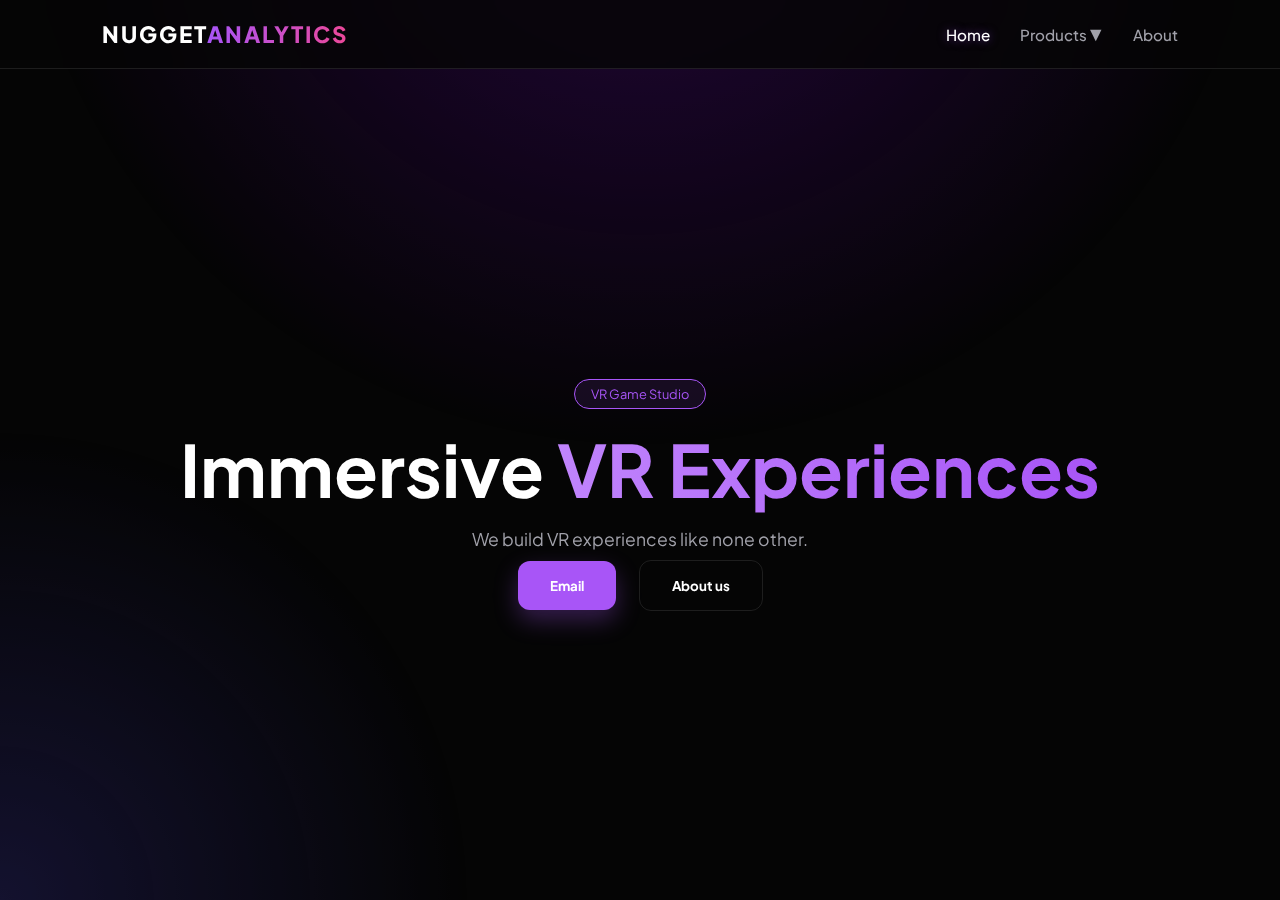
<file: index.html>
<!DOCTYPE html>
<html lang="en">
<head>
    <meta charset="UTF-8">
    <meta name="viewport" content="width=device-width, initial-scale=1.0">
    <title>NuggetAnalytics | VR Game Studio</title>
    <link rel="icon" type="image/x-icon" href="https://encrypted-tbn0.gstatic.com/images?q=tbn:ANd9GcRlD_WCp3yIYaGSq1_G0gKkZn5Gg-d5_TEPGw&s">
    <link rel="stylesheet" href="style.css">
    <link href="https://fonts.googleapis.com/css2?family=Plus+Jakarta+Sans:wght@300;400;700&display=swap" rel="stylesheet">
</head>
<body>

    <div class="bg-glow"></div>

    <nav class="navbar">
        <div class="logo">Nugget<span>Analytics</span></div>
        <ul class="nav-links">
            <li><a href="#" data-section="home" class="nav-item active">Home</a></li>
            <li class="dropdown">
                <a href="javascript:void(0)" class="dropbtn">Products ▼</a>
                <div class="dropdown-content">
                    <a href="#" data-section="privacy">Nugget Taggers (Privacy)</a>
                </div>
            </li>
            <li><a href="#" data-section="about" class="nav-item">About</a></li>
        </ul>
    </nav>

    <div id="content-wrapper">
        <section id="home" class="page-section active">
            <header class="hero">
                <div class="hero-content">
                    <div class="badge">VR Game Studio</div>
                    <h1>Immersive <span class="purple-gradient-text">VR Experiences</span></h1>
                    <p>We build VR experiences like none other.</p>
                    <div class="hero-btns">
                        <button class="cta-btn primary" id="discordBtn">Email</button>
                        <button class="cta-btn secondary" data-section="about">About us</button>
                    </div>
                </div>
            </header>
        </section>

        <section id="privacy" class="page-section">
            <div class="content-container">
                <h2 class="section-title">Nugget Projects <span class="purple-gradient-text">Privacy Policy</span></h2>
                <div class="glass-card">
                    <p>Effective Date: January 2026</p>
                    <hr class="divider">
                    <p>This is our Privacy Policy for Nugget Projects

Information We Collect:
Playfab Data: When utilizing our application, we gather specific data through Playfab, a third-party service. This includes your country of residence and in-game username.

Use of Collected Information:
The Playfab data is utilized to personalize your gaming experience and ensure the smooth operation of our application. This involves tailoring gameplay based on your location and using your in-game username for identification within the app.

Sharing of Collected Information:
We do not share the Playfab data with third parties. It is exclusively used for the purposes stated above and is not disclosed to external entities.

Data Retention:
We retain Playfab data for as long as necessary to fulfill the outlined purposes in this Privacy Policy unless a longer retention period is legally required or permitted.

Security:
We implement reasonable measures to protect Playfab data from unauthorized access, disclosure, alteration, or destruction. This includes industry-standard security measures and regular system monitoring.

User Rights:
As a user, you have rights regarding your personal information, including access and data deletion. To exercise these rights, contact us using the information provided at the end of this Privacy Policy.

Children's Privacy:
Nugget Projects is not intended for use by children under 13, and we do not knowingly collect personal information from this age group. If you believe we have collected information from a child under 13, please contact us for prompt deletion.

Updates to this Privacy Policy:
We may update this Privacy Policy to reflect changes in data practices or applicable laws. Please review it periodically for updates. The "Last updated" date indicates the latest revision.

Contact Us:
For questions, concerns, or requests related to this Privacy Policy or our data practices, reach out to us at:
asteroidbusiness1@gmail.com

©2026 NuggetAnalytics.</p>
                    </div>
            </div>
        </section>

        <section id="about" class="page-section">
            <div class="content-container">
                <h2 class="section-title">About <span class="purple-gradient-text">Us</span></h2>
                <div class="glass-card">
                    <p>We at NuggetAnalytics focus on making immersive VR experiences for all to play on the Meta, Steam and Pico platforms.

                        We allow remote development.
                        For inquiries, email us at asteroidbusiness1@gmail.com</p>
                </div>
            </div>
        </section>
    </div>

    <script src="script.js"></script>
</body>
</html>
</file>
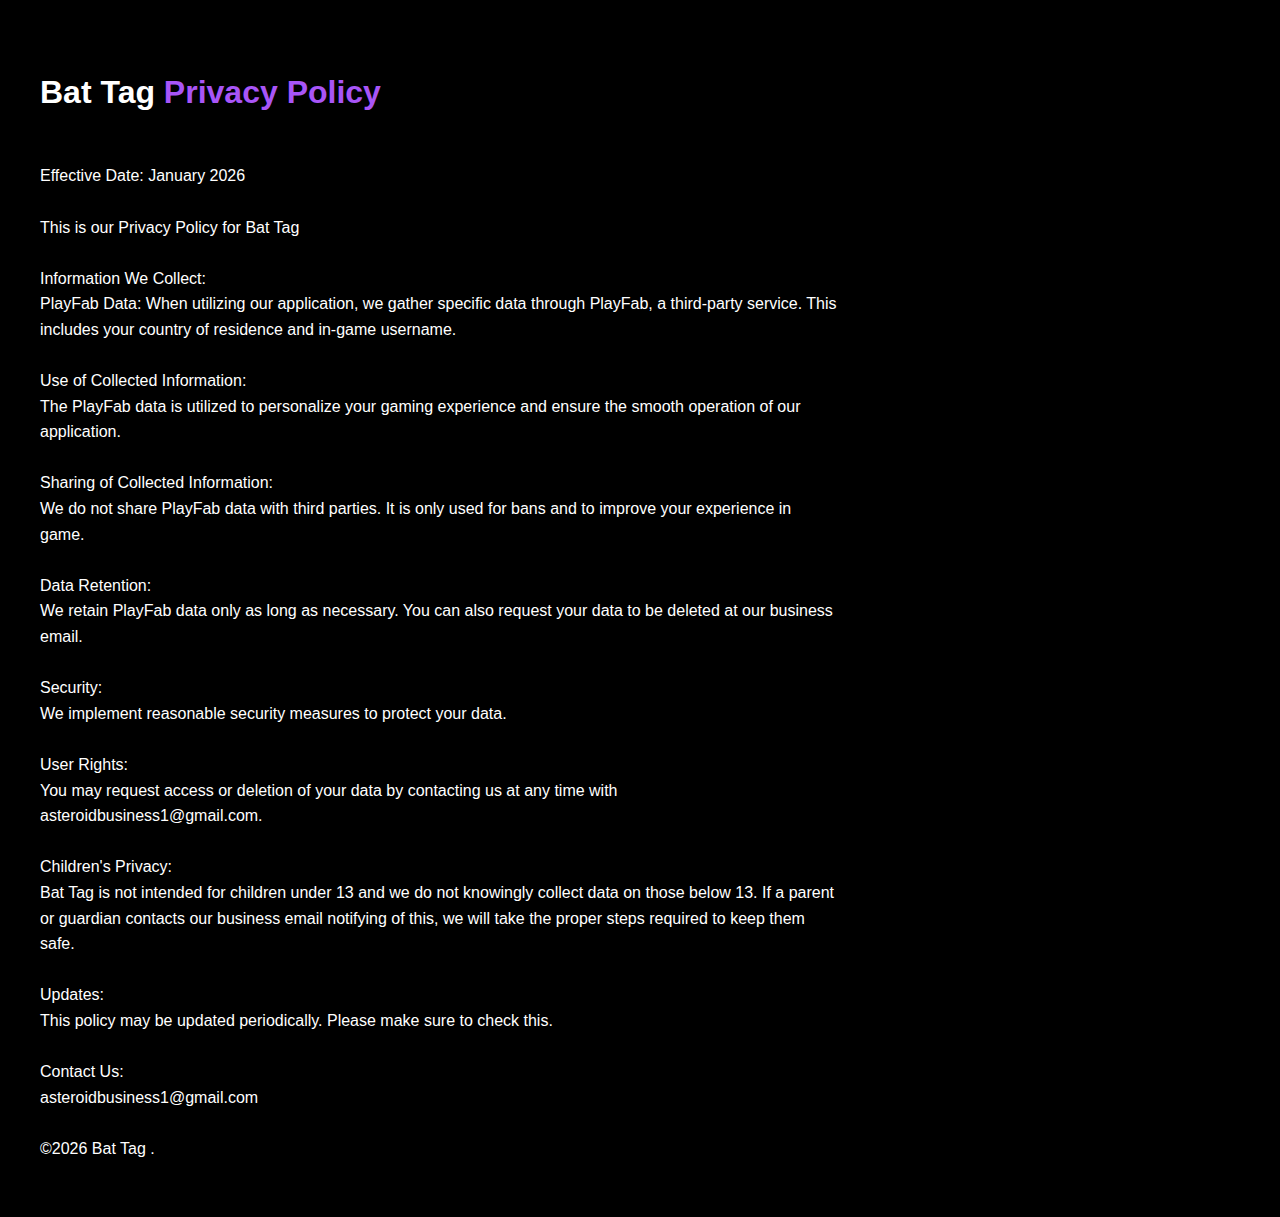
<file: batprivacy.html>
<!DOCTYPE html>
<html lang="en">
<head>
    <meta charset="UTF-8">
    <title>Privacy Policy</title>
    <meta name="viewport" content="width=device-width, initial-scale=1.0">

    <script>
        // === EASY-TO-CHANGE STRINGS ===
        const PROJECT_NAME = "Bat Tag ";
        const businessEmail = "asteroidbusiness1@gmail.com";
    </script>

    <style>
        body {
            margin: 0;
            padding: 40px;
            background: #000;
            color: #fff;
            font-family: Arial, Helvetica, sans-serif;
            line-height: 1.6;
        }

        h2 {
            font-size: 2rem;
            margin-bottom: 20px;
        }

        .purple-gradient-text {
            color: #a855f7;
        }

        .glass-card {
            max-width: 800px;
        }

        hr {
            border: none;
            border-top: 1px solid #444;
            margin: 20px 0;
        }

        p {
            white-space: pre-line;
        }
    </style>
</head>
<body>

    <h2 class="section-title">
        <span id="projectNameTitle"></span>
        <span class="purple-gradient-text"> Privacy Policy</span>
    </h2>

    <div class="glass-card">
        <p id="policyText"></p>
    </div>

    <script>
        document.getElementById("projectNameTitle").textContent = PROJECT_NAME;

        document.getElementById("policyText").textContent = `
Effective Date: January 2026

This is our Privacy Policy for ${PROJECT_NAME}

Information We Collect:
PlayFab Data: When utilizing our application, we gather specific data through PlayFab, a third-party service. This includes your country of residence and in-game username.

Use of Collected Information:
The PlayFab data is utilized to personalize your gaming experience and ensure the smooth operation of our application.

Sharing of Collected Information:
We do not share PlayFab data with third parties. It is only used for bans and to improve your experience in game.

Data Retention:
We retain PlayFab data only as long as necessary. You can also request your data to be deleted at our business email.

Security:
We implement reasonable security measures to protect your data.

User Rights:
You may request access or deletion of your data by contacting us at any time with ${businessEmail}.

Children's Privacy:
${PROJECT_NAME} is not intended for children under 13 and we do not knowingly collect data on those below 13. If a parent or guardian contacts our business email notifying of this, we will take the proper steps required to keep them safe.

Updates:
This policy may be updated periodically. Please make sure to check this.

Contact Us:
${businessEmail}

©2026 ${PROJECT_NAME}.
        `;
    </script>

</body>
</html>
</file>
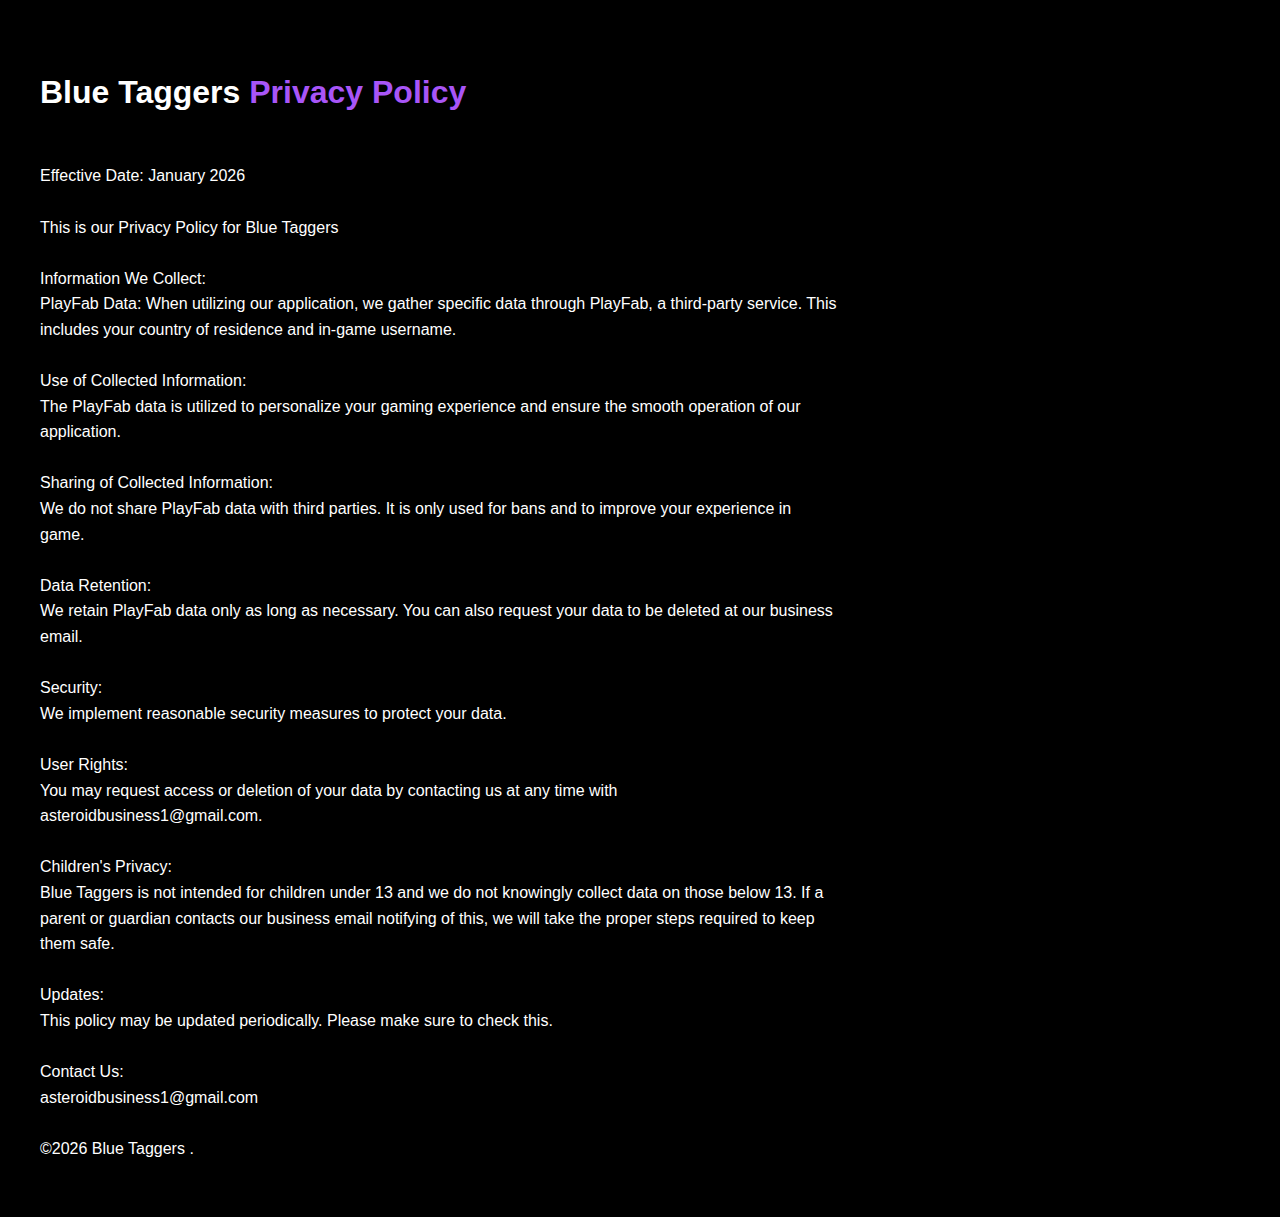
<file: blueprivacy.html>
<!DOCTYPE html>
<html lang="en">
<head>
    <meta charset="UTF-8">
    <title>Privacy Policy</title>
    <meta name="viewport" content="width=device-width, initial-scale=1.0">

    <script>
        // === EASY-TO-CHANGE STRINGS ===
        const PROJECT_NAME = "Blue Taggers ";
        const businessEmail = "asteroidbusiness1@gmail.com";
    </script>

    <style>
        body {
            margin: 0;
            padding: 40px;
            background: #000;
            color: #fff;
            font-family: Arial, Helvetica, sans-serif;
            line-height: 1.6;
        }

        h2 {
            font-size: 2rem;
            margin-bottom: 20px;
        }

        .purple-gradient-text {
            color: #a855f7;
        }

        .glass-card {
            max-width: 800px;
        }

        hr {
            border: none;
            border-top: 1px solid #444;
            margin: 20px 0;
        }

        p {
            white-space: pre-line;
        }
    </style>
</head>
<body>

    <h2 class="section-title">
        <span id="projectNameTitle"></span>
        <span class="purple-gradient-text"> Privacy Policy</span>
    </h2>

    <div class="glass-card">
        <p id="policyText"></p>
    </div>

    <script>
        document.getElementById("projectNameTitle").textContent = PROJECT_NAME;

        document.getElementById("policyText").textContent = `
Effective Date: January 2026

This is our Privacy Policy for ${PROJECT_NAME}

Information We Collect:
PlayFab Data: When utilizing our application, we gather specific data through PlayFab, a third-party service. This includes your country of residence and in-game username.

Use of Collected Information:
The PlayFab data is utilized to personalize your gaming experience and ensure the smooth operation of our application.

Sharing of Collected Information:
We do not share PlayFab data with third parties. It is only used for bans and to improve your experience in game.

Data Retention:
We retain PlayFab data only as long as necessary. You can also request your data to be deleted at our business email.

Security:
We implement reasonable security measures to protect your data.

User Rights:
You may request access or deletion of your data by contacting us at any time with ${businessEmail}.

Children's Privacy:
${PROJECT_NAME} is not intended for children under 13 and we do not knowingly collect data on those below 13. If a parent or guardian contacts our business email notifying of this, we will take the proper steps required to keep them safe.

Updates:
This policy may be updated periodically. Please make sure to check this.

Contact Us:
${businessEmail}

©2026 ${PROJECT_NAME}.
        `;
    </script>

</body>
</html>
</file>
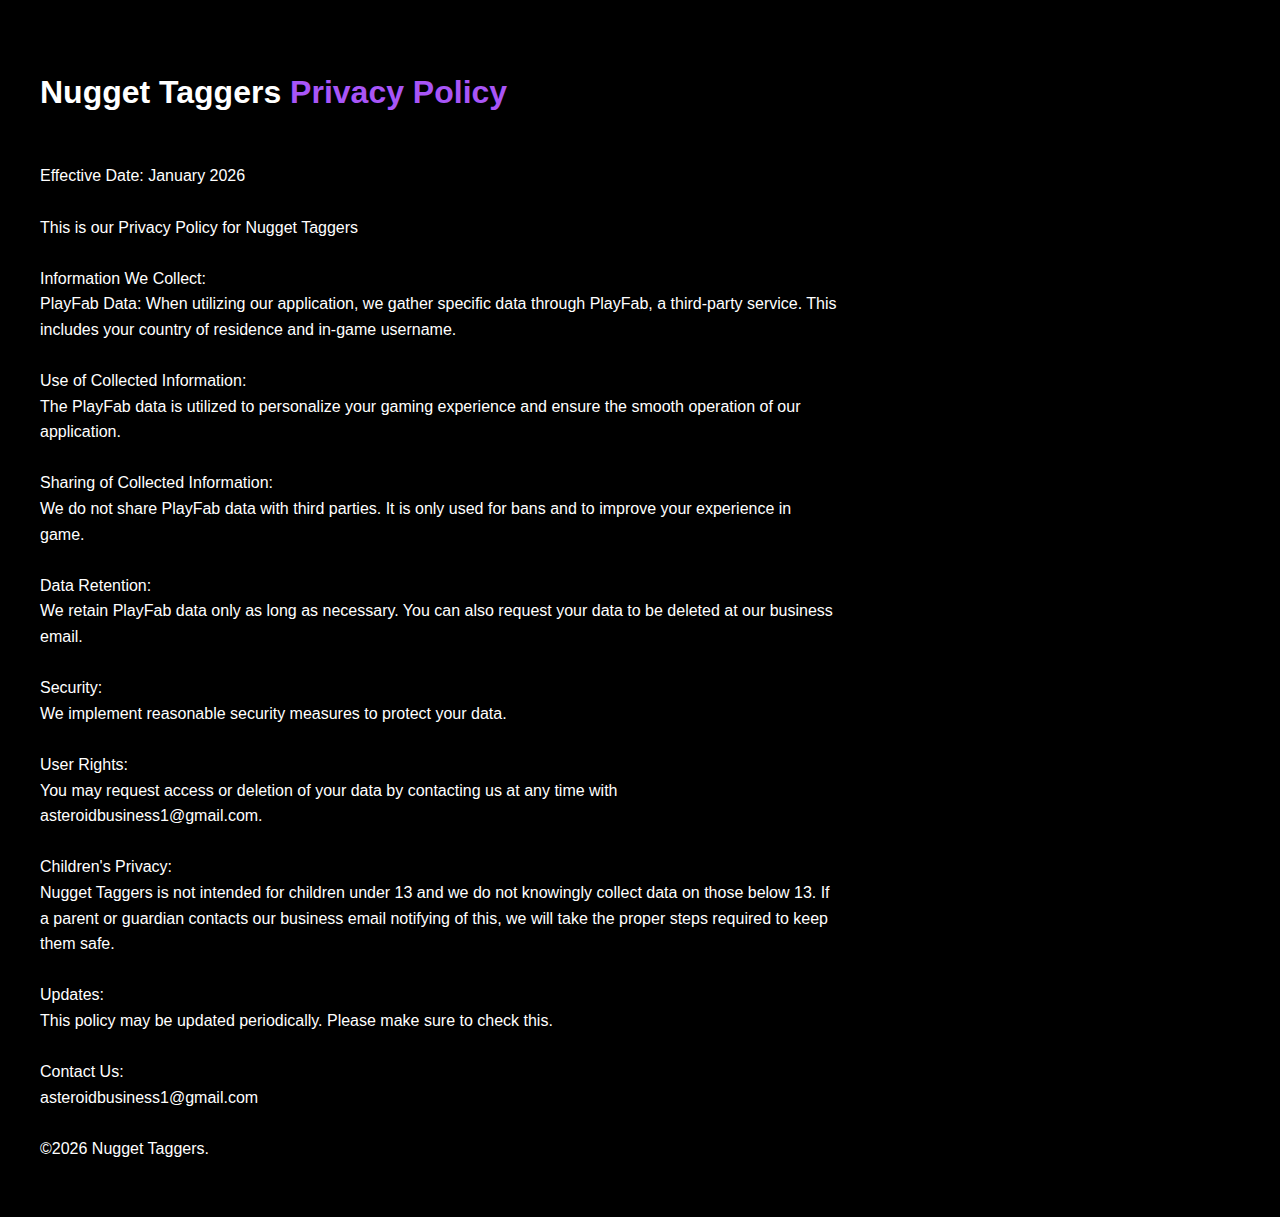
<file: privacy.html>
<!DOCTYPE html>
<html lang="en">
<head>
    <meta charset="UTF-8">
    <title>Privacy Policy</title>
    <meta name="viewport" content="width=device-width, initial-scale=1.0">

    <script>
        // === EASY-TO-CHANGE STRINGS ===
        const PROJECT_NAME = "Nugget Taggers";
        const businessEmail = "asteroidbusiness1@gmail.com";
    </script>

    <style>
        body {
            margin: 0;
            padding: 40px;
            background: #000;
            color: #fff;
            font-family: Arial, Helvetica, sans-serif;
            line-height: 1.6;
        }

        h2 {
            font-size: 2rem;
            margin-bottom: 20px;
        }

        .purple-gradient-text {
            color: #a855f7;
        }

        .glass-card {
            max-width: 800px;
        }

        hr {
            border: none;
            border-top: 1px solid #444;
            margin: 20px 0;
        }

        p {
            white-space: pre-line;
        }
    </style>
</head>
<body>

    <h2 class="section-title">
        <span id="projectNameTitle"></span>
        <span class="purple-gradient-text"> Privacy Policy</span>
    </h2>

    <div class="glass-card">
        <p id="policyText"></p>
    </div>

    <script>
        document.getElementById("projectNameTitle").textContent = PROJECT_NAME;

        document.getElementById("policyText").textContent = `
Effective Date: January 2026

This is our Privacy Policy for ${PROJECT_NAME}

Information We Collect:
PlayFab Data: When utilizing our application, we gather specific data through PlayFab, a third-party service. This includes your country of residence and in-game username.

Use of Collected Information:
The PlayFab data is utilized to personalize your gaming experience and ensure the smooth operation of our application.

Sharing of Collected Information:
We do not share PlayFab data with third parties. It is only used for bans and to improve your experience in game.

Data Retention:
We retain PlayFab data only as long as necessary. You can also request your data to be deleted at our business email.

Security:
We implement reasonable security measures to protect your data.

User Rights:
You may request access or deletion of your data by contacting us at any time with ${businessEmail}.

Children's Privacy:
${PROJECT_NAME} is not intended for children under 13 and we do not knowingly collect data on those below 13. If a parent or guardian contacts our business email notifying of this, we will take the proper steps required to keep them safe.

Updates:
This policy may be updated periodically. Please make sure to check this.

Contact Us:
${businessEmail}

©2026 ${PROJECT_NAME}.
        `;
    </script>

</body>
</html>
</file>
<file: style.css>
:root {
    --bg-black: #050505;
    --accent-purple: #a855f7;
    --deep-purple: #6b21a8;
    --glass: rgba(255, 255, 255, 0.03);
    --glass-border: rgba(255, 255, 255, 0.1);
    --text-gray: #a1a1aa;
}

* {
    margin: 0;
    padding: 0;
    box-sizing: border-box;
    font-family: 'Plus Jakarta Sans', sans-serif;
}

body {
    background-color: var(--bg-black);
    color: white;
    overflow-x: hidden;
}

.glass-card p {
    white-space: pre-line;
}

/* Dynamic Background Glow */
.bg-glow {
    position: fixed;
    top: 0;
    left: 0;
    width: 100%;
    height: 100%;
    background: radial-gradient(circle at 50% -20%, #3b0764 0%, transparent 50%),
                radial-gradient(circle at 0% 100%, #1e1b4b 0%, transparent 30%);
    z-index: -1;
    opacity: 0.6;
}

/* Glass Navbar */
.navbar {
    display: flex;
    justify-content: space-between;
    align-items: center;
    padding: 20px 8%;
    position: fixed;
    width: 100%;
    top: 0;
    z-index: 1000;
    backdrop-filter: blur(15px);
    background: rgba(5, 5, 5, 0.8);
    border-bottom: 1px solid var(--glass-border);
}

.logo {
    font-size: 1.4rem;
    font-weight: 800;
    text-transform: uppercase;
    letter-spacing: 2px;
}

.logo span {
    background: linear-gradient(90deg, #a855f7, #ec4899);
    -webkit-background-clip: text;
    -webkit-text-fill-color: transparent;
}

.nav-links {
    display: flex;
    list-style: none;
    gap: 30px;
}

.nav-links a {
    text-decoration: none;
    color: var(--text-gray);
    font-weight: 500;
    transition: 0.4s;
    font-size: 0.95rem;
}

.nav-links a:hover, .nav-links a.active {
    color: white;
    text-shadow: 0 0 10px rgba(168, 85, 247, 0.5);
}

/* Dropdown Customization */
.dropdown {
    position: relative;
}

.dropdown-content {
    display: none;
    position: absolute;
    top: 100%;
    left: 0;
    background: #111;
    border: 1px solid var(--glass-border);
    min-width: 220px;
    border-radius: 12px;
    padding: 10px;
}


.dropdown:hover .dropdown-content {
    display: block;
    animation: fadeIn 0.3s ease;
}

.dropdown-content a {
    padding: 12px;
    border-radius: 8px;
}

.dropdown-content a:hover {
    background: var(--glass);
}

/* Page Transitions */
.page-section {
    display: none;
    min-height: 100vh;
    padding-top: 100px;
    opacity: 0;
    transform: translateY(20px);
    transition: all 0.6s cubic-bezier(0.22, 1, 0.36, 1);
}

.page-section.active {
    display: flex;
    flex-direction: column;
    opacity: 1;
    transform: translateY(0);
}

/* Hero & Visual Effects */
.hero {
    flex: 1;
    display: flex;
    align-items: center;
    justify-content: center;
    text-align: center;
}

.badge {
    background: rgba(168, 85, 247, 0.1);
    border: 1px solid var(--accent-purple);
    color: var(--accent-purple);
    padding: 6px 16px;
    border-radius: 100px;
    font-size: 0.8rem;
    display: inline-block;
    margin-bottom: 20px;
}

.purple-gradient-text {
    background: linear-gradient(to right, #c084fc, #a855f7);
    -webkit-background-clip: text;
    -webkit-text-fill-color: transparent;
}

h1 { font-size: 4.5rem; line-height: 1.1; margin-bottom: 20px; }
p { color: var(--text-gray); max-width: 600px; margin: 0 auto; font-size: 1.1rem; }

.cta-btn {
    padding: 16px 32px;
    border-radius: 12px;
    font-weight: 700;
    cursor: pointer;
    transition: 0.3s;
    margin: 10px;
    border: none;
}

.cta-btn.primary {
    background: var(--accent-purple);
    color: white;
    box-shadow: 0 10px 25px rgba(168, 85, 247, 0.3);
}

.cta-btn.secondary {
    background: transparent;
    border: 1px solid var(--glass-border);
    color: white;
}

.cta-btn:hover {
    transform: translateY(-3px);
    filter: brightness(1.2);
}

/* Privacy/Content Styles */
.content-container { padding: 80px 10%; }
.glass-card {
    background: var(--glass);
    border: 1px solid var(--glass-border);
    padding: 40px;
    border-radius: 24px;
    backdrop-filter: blur(10px);
    margin-top: 40px;
}

@keyframes fadeIn {
    from { opacity: 0; transform: translateY(10px); }
    to { opacity: 1; transform: translateY(0); }
}
</file>
